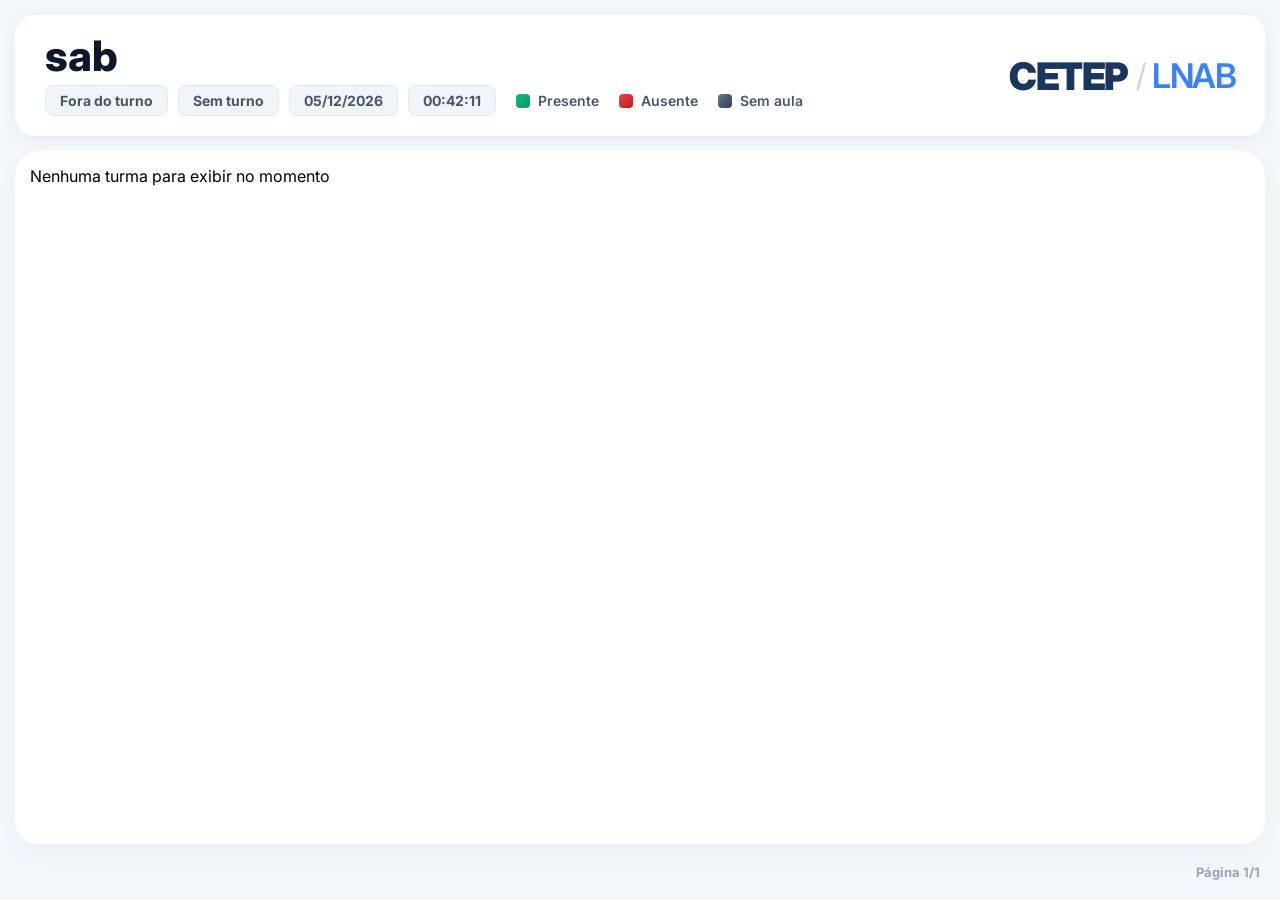
<file: painel.html>
<!DOCTYPE html>
<html lang="pt-BR">

<head>
    <meta charset="UTF-8" />
    <meta name="viewport" content="width=device-width, initial-scale=1.0" />
    <title>PresenX | Painel</title>

    <link rel="stylesheet" href="./css/painel.css">

    <link rel="preconnect" href="https://fonts.googleapis.com">
    <link rel="preconnect" href="https://fonts.gstatic.com" crossorigin>
    <link href="https://fonts.googleapis.com/css2?family=Inter:wght@400;600;800&display=swap" rel="stylesheet">
    
</head>

<body>
    <main class="painel-root">
        <section class="painel-topo">
            <div class="painel-topo-esq">
                <div id="painelDia" class="painel-dia">Segunda-feira</div>
                <div class="painel-linha-inferior">
                    <div class="painel-info-linha">
                        <div id="painelHorario" class="painel-chip">1º horário</div>
                        <div id="painelTurno" class="painel-chip">Matutino</div>
                        <div id="painelData" class="painel-chip">--/--/----</div>
                        <div id="painelHoraAtual" class="painel-chip">--:--:--</div>
                    </div>
                    <div class="painel-legenda">
                        <div class="legenda-item"><span class="legenda-cor verde"></span><span>Presente</span></div>
                        <div class="legenda-item"><span class="legenda-cor vermelho"></span><span>Ausente</span></div>
                        <div class="legenda-item"><span class="legenda-cor cinza"></span><span>Sem aula</span></div>
                    </div>
                </div>
            </div>
            <div class="painel-topo-dir">
                <div class="colegio-identidade">
                    <span class="nome-principal">CETEP</span>
                    <span class="nome-separador">/</span>
                    <span class="nome-unidade">LNAB</span>
                </div>
            </div>
        </section>

        <section class="painel-grade-wrap">
            <div id="painelGrade" class="painel-grade"></div>
            <div id="painelVazio" class="painel-vazio" style="display:none;">
                Nenhuma turma para exibir no momento
            </div>
        </section>

        <div class="painel-rodape">
            <span id="painelPagina">Página 1/1</span>
        </div>
    </main>

    <script src="./js/turnos.js"></script>
    <script src="./data/turmas_matutino.js"></script>
    <script src="./data/turmas_vespertino.js"></script>
    <script src="./data/turmas_noturno.js"></script>
    <script src="./js/painel.js"></script>
</body>
</html>
</file>
<file: css/painel.css>
/* RESET E ESTRUTURA BASE */
      html, body {
        height: 100vh;
        margin: 0;
        padding: 0;
        overflow: hidden;
        background-color: #f4f7fa;
        font-family: 'Inter', system-ui, sans-serif;
        cursor: none;
      }

      body {
        display: flex;
        flex-direction: column;
        padding: 15px;
        box-sizing: border-box;
      }

      .painel-root {
        display: flex;
        flex-direction: column;
        height: 100%;
        gap: 15px;
      }

      /* TOPO */
      .painel-topo {
        background: #ffffff;
        border-radius: 20px;
        padding: 20px 30px;
        display: flex;
        justify-content: space-between;
        align-items: center;
        box-shadow: 0 4px 15px rgba(0,0,0,0.05);
      }

      .painel-topo-esq {
        display: flex;
        flex-direction: column;
        gap: 8px;
      }

      .painel-dia {
        font-size: 42px;
        font-weight: 800;
        color: #0f172a;
        line-height: 1;
      }

      .painel-linha-inferior {
        display: flex;
        align-items: center;
        gap: 20px;
      }

      .painel-info-linha { display: flex; gap: 10px; }

      .painel-chip {
        background: #f1f5f9;
        border: 1px solid #e2e8f0;
        color: #475569;
        font-weight: 700;
        padding: 6px 14px;
        border-radius: 8px;
        font-size: 14px;
      }

      /* LEGENDA */
      .painel-legenda {
        display: flex;
        gap: 20px;
        margin-left: auto;
      }

      .legenda-item {
        display: flex;
        align-items: center;
        gap: 8px;
        font-size: 14px;
        font-weight: 600;
        color: #475569;
      }

      .legenda-cor {
        width: 14px;
        height: 14px;
        border-radius: 4px;
      }

      .legenda-cor.verde { background: linear-gradient(135deg, #10b981, #059669); }
      .legenda-cor.vermelho { background: linear-gradient(135deg, #ef4444, #b91c1c); }
      .legenda-cor.cinza { background: linear-gradient(135deg, #64748b, #334155); }

      /* IDENTIDADE */
      .colegio-identidade {
        display: flex;
        align-items: center;
        letter-spacing: -1.5px;
      }

      .nome-principal { font-size: 38px; font-weight: 900; color: #1a365d; }
      .nome-separador { font-size: 32px; color: #cbd5e1; margin: 0 8px; }
      .nome-unidade { font-size: 34px; font-weight: 600; color: #3b82f6; }

      /* GRADE */
      .painel-grade-wrap {
        flex: 1;
        background: #ffffff;
        border-radius: 24px;
        padding: 15px;
        box-shadow: 0 8px 24px rgba(0,0,0,0.03);
        display: flex;
        flex-direction: column;
      }

      .painel-grade {
        flex: 1;
        display: grid;
        grid-template-columns: repeat(5, 1fr);
        grid-template-rows: repeat(4, 1fr);
        gap: 15px;
      }

      /* CARDS */
      .painel-quadro {
        border-radius: 20px;
        padding: 18px;
        color: #fff;
        display: flex;
        flex-direction: column;
        gap: 12px;
        box-shadow: 0 10px 25px rgba(0,0,0,0.15);
      }

      .painel-turma {
        font-size: 26px;
        font-weight: 800;
        line-height: 1.1;
        letter-spacing: -0.5px;
      }

      .painel-linha { display: flex; flex-direction: column; gap: 2px; }

      .painel-label {
        font-size: 11px;
        font-weight: 800;
        opacity: 0.7;
        text-transform: uppercase;
      }

      .painel-valor {
        font-size: 19px;
        font-weight: 700;
        line-height: 1.2;
      }

      .painel-quadro.verde { background: linear-gradient(135deg, #10b981, #059669); }
      .painel-quadro.vermelho { background: linear-gradient(135deg, #ef4444, #b91c1c); }
      .painel-quadro.cinza { background: linear-gradient(135deg, #64748b, #334155); }

      .painel-rodape {
        text-align: right;
        color: #94a3b8;
        font-size: 13px;
        font-weight: 700;
        padding: 5px;
      }
</file>
